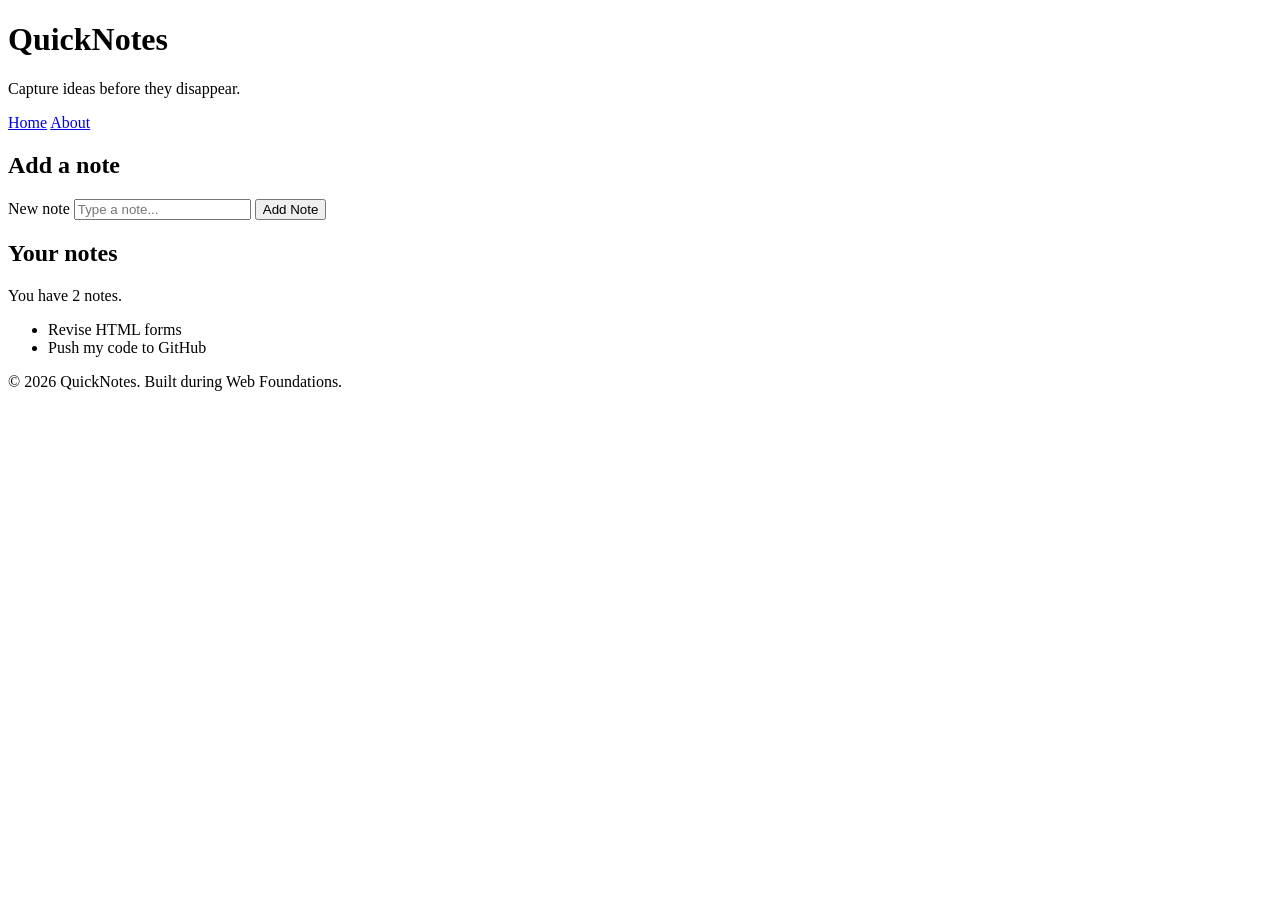
<file: day1/index.html>
<!DOCTYPE html>
<html lang="en">
  <head>
    <meta charset="UTF-8" />
    <meta name="viewport" content="width=device-width, initial-scale=1.0" />
    <title>QuickNotes</title>
  </head>

  <body>
    <header>
      <h1>QuickNotes</h1>
      <p>Capture ideas before they disappear.</p>

      <nav>
        <a href="index.html">Home</a>
        <a href="about.html">About</a>
      </nav>
    </header>

    <main>
      <section>
        <h2>Add a note</h2>

        <form id="note-form">
          <label for="note-input">New note</label>
          <input
            type="text"
            id="note-input"
            name="note"
            placeholder="Type a note..."
          />
          <button type="submit">Add Note</button>
        </form>
      </section>

      <section>
        <h2>Your notes</h2>

        <p id="note-count">You have 2 notes.</p>

        <ul id="notes-list">
          <li>Revise HTML forms</li>
          <li>Push my code to GitHub</li>
        </ul>
      </section>
    </main>

    <footer>
      <p>&copy; 2026 QuickNotes. Built during Web Foundations.</p>
    </footer>
  </body>
</html>
</file>
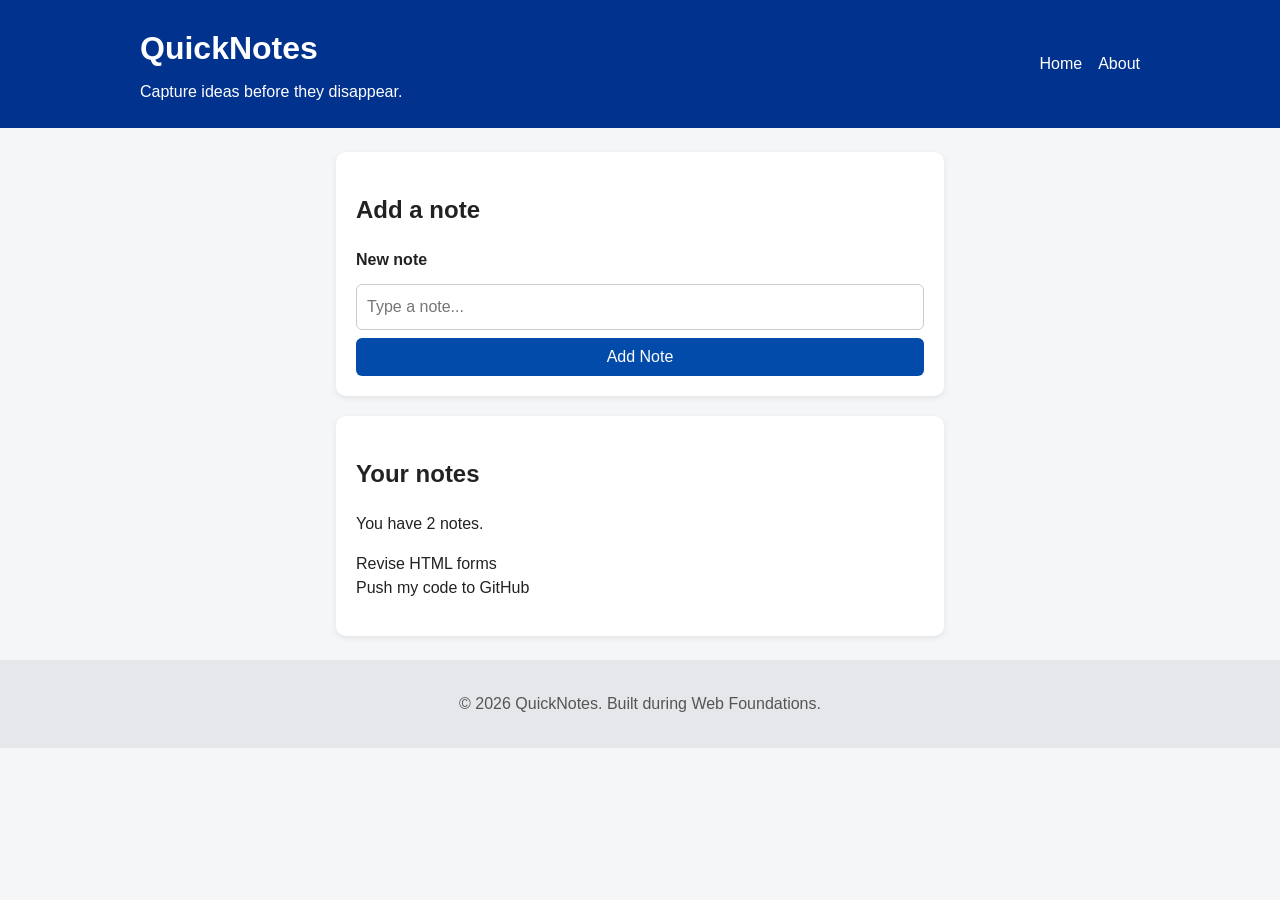
<file: day2/index.html>
<!DOCTYPE html>
<html lang="en">
  <head>
    <meta charset="UTF-8" />
    <meta name="viewport" content="width=device-width, initial-scale=1.0" />
    <link rel="stylesheet" href="scripts/styles.css" />
    <title>QuickNotes</title>
  </head>

  <body>
    <header>
      <div class="header-container">
        <div class="header-content">
          <h1>QuickNotes</h1>
          <p>Capture ideas before they disappear.</p>
        </div>

        <nav>
          <a href="index.html">Home</a>
          <a href="about.html">About</a>
        </nav>
      </div>
    </header>

    <main>
      <section>
        <h2>Add a note</h2>

        <form id="note-form">
          <label for="note-input">New note</label>
          <input
            type="text"
            id="note-input"
            name="note"
            placeholder="Type a note..."
          />
          <button type="submit">Add Note</button>
        </form>
      </section>

      <section>
        <h2>Your notes</h2>

        <p id="note-count">You have 2 notes.</p>

        <ul id="notes-list">
          <li>Revise HTML forms</li>
          <li>Push my code to GitHub</li>
        </ul>
      </section>
    </main>

    <footer>
      <p>&copy; 2026 QuickNotes. Built during Web Foundations.</p>
    </footer>
  </body>
</html>
</file>
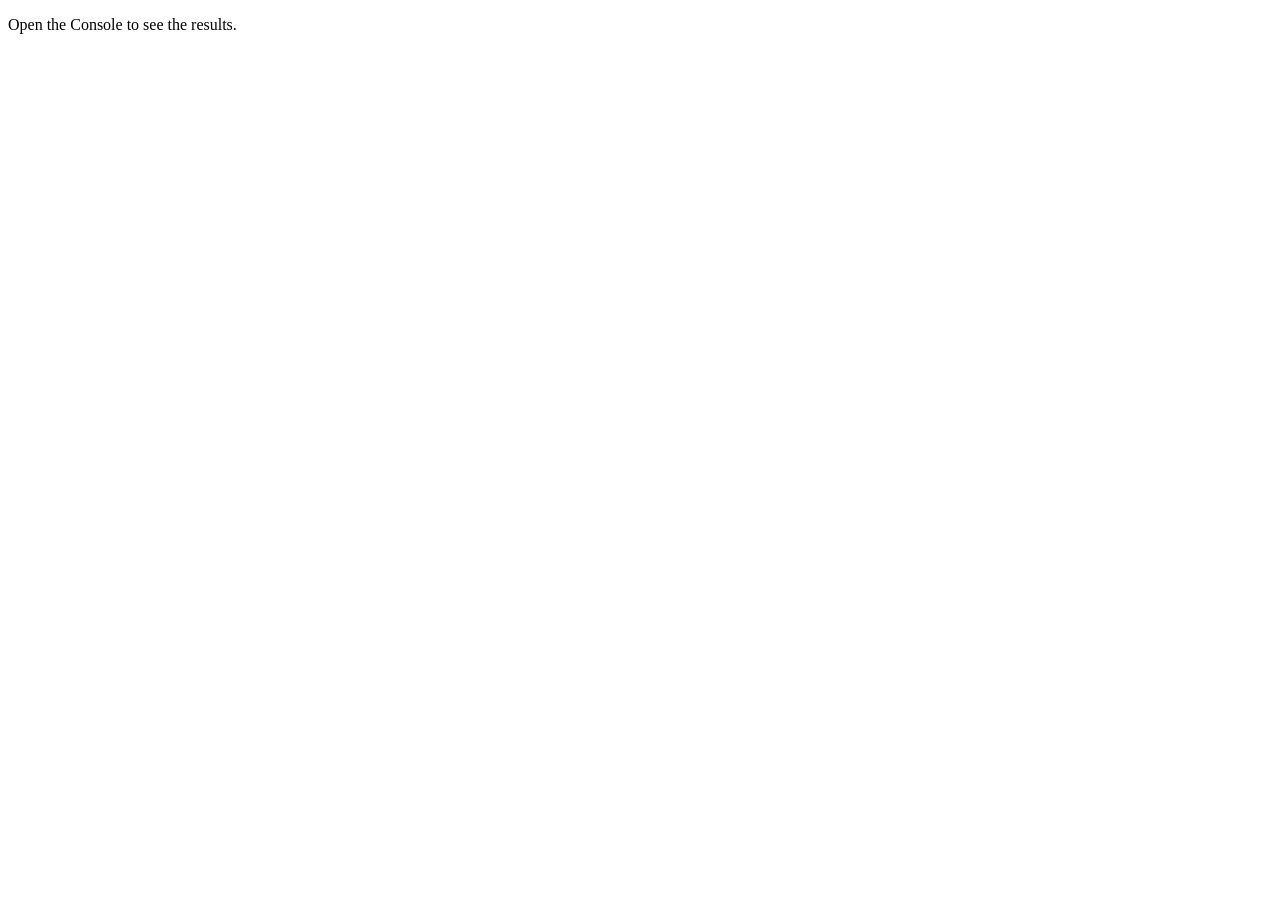
<file: day3/index.html>
<!doctype html>
<html lang="en">
  <head>
    <meta charset="UTF-8" />
    <meta name="viewport" content="width=device-width, initial-scale=1.0" />
    <title>Notes Toolkit</title>
    <script src="script.js" defer></script>
  </head>

  <body>
    <p>Open the Console to see the results.</p>
  </body>
</html>
</file>
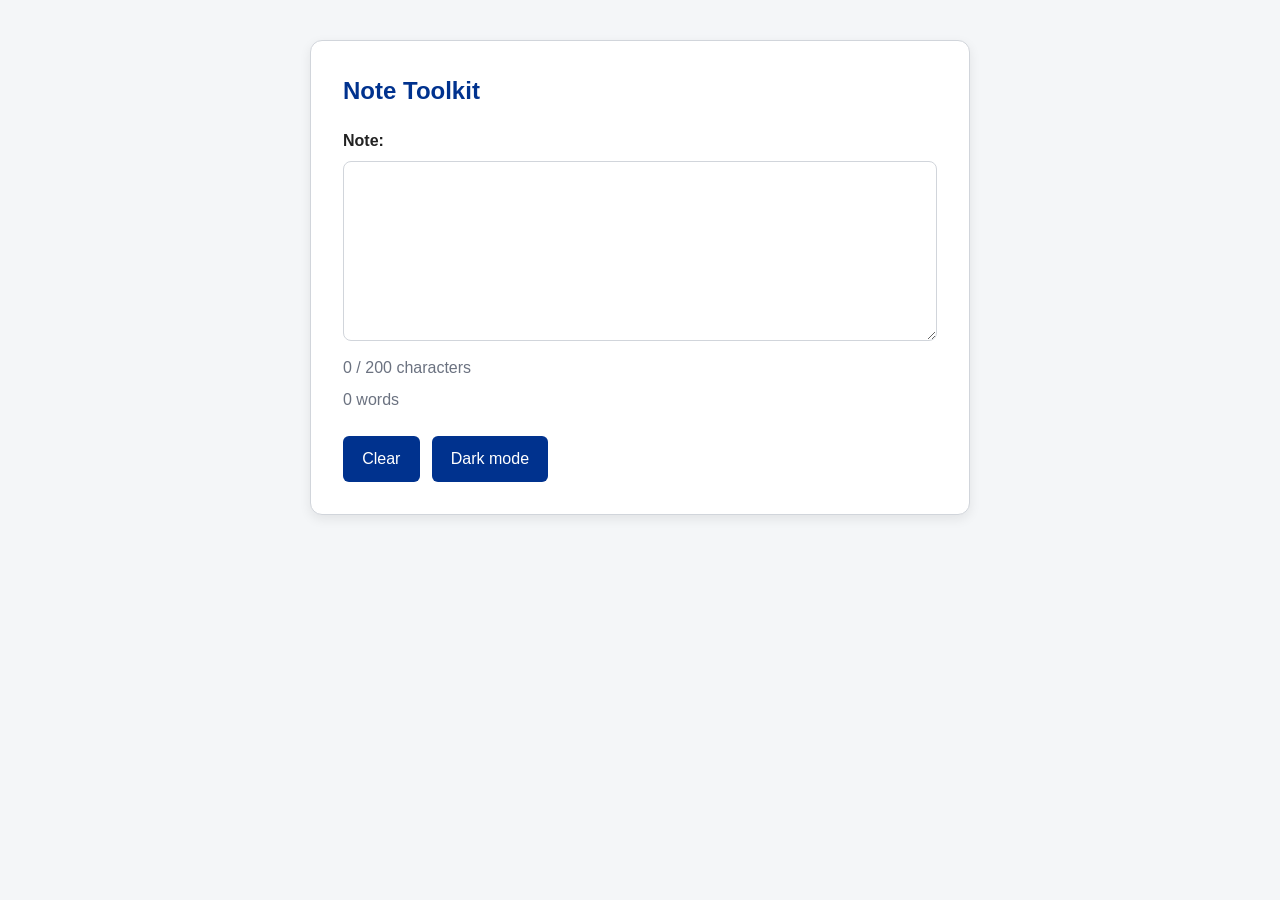
<file: day4/index.html>
<!DOCTYPE html>
<html lang="en">
<head>
    <meta charset="UTF-8">
    <meta name="viewport" content="width=device-width, initial-scale=1.0">

    <link rel="stylesheet" href="style.css">
    <script src="script.js" defer></script>

    <title>Note Toolkit</title>
</head>

<body>

    <main>
        <article class="content">
            <h1>Note Toolkit</h1>

            <label for="note-text">Note:</label>

            <textarea id="note-text" rows="4"></textarea>

            <p id="char-count"></p>
            <p id="word-count"></p>

            <div class="btn">
                <button id="clear-btn" type="button">Clear</button>
                <button id="theme-toggle" type="button">Dark mode</button>
            </div>
        </article>
    </main>

</body>
</html>
</file>
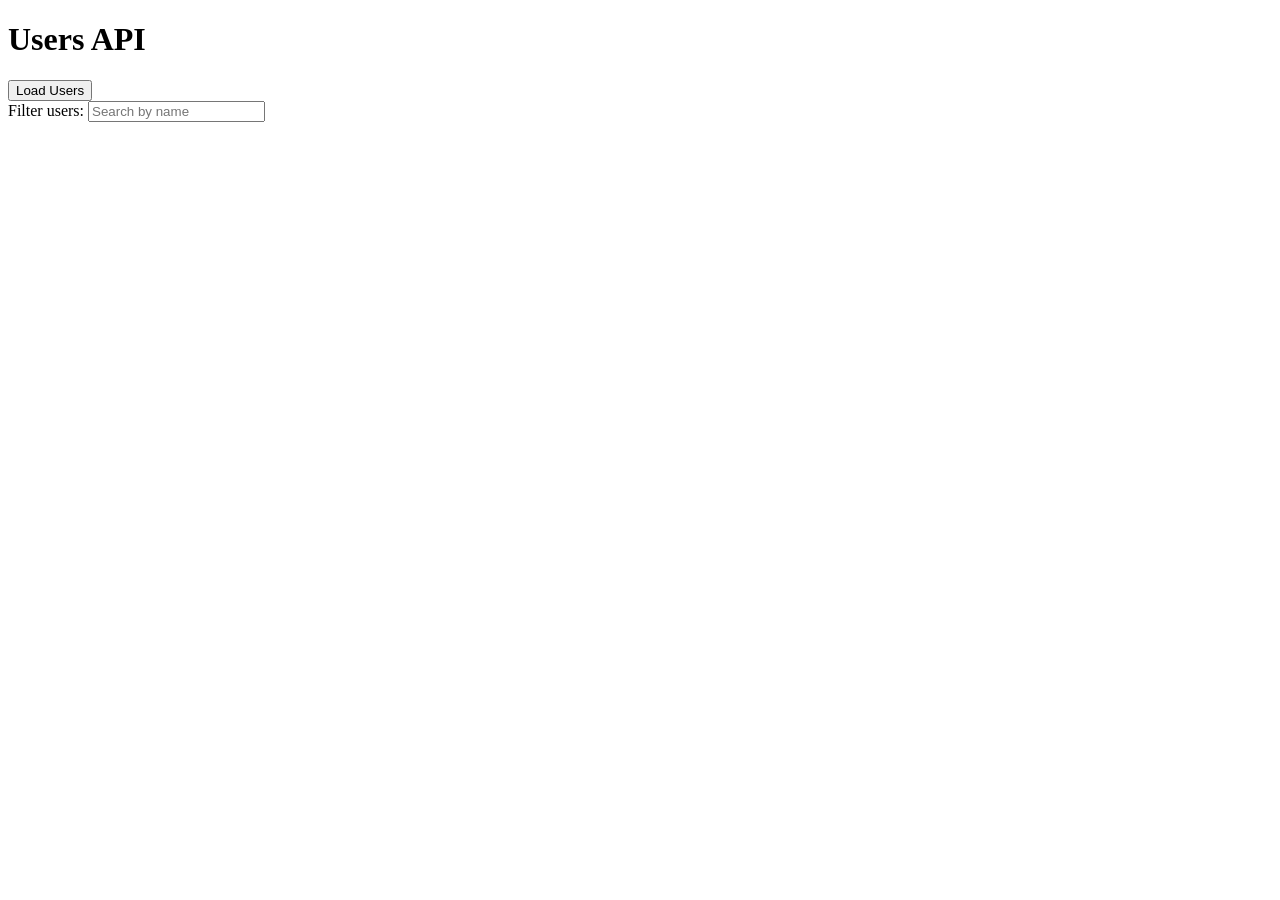
<file: day5/index.html>
<!DOCTYPE html>
<html lang="en">
<head>
    <meta charset="UTF-8">
    <meta name="viewport" content="width=device-width, initial-scale=1.0">
    <title>Day 5 - Users API</title>
    <script src="users.js" defer></script>
</head>
<body>

    <main>
        <h1>Users API</h1>

        <button id="load-users">Load Users</button>

        <div>
            <label for="filter-input">Filter users:</label>
            <input
                id="filter-input"
                type="text"
                placeholder="Search by name"
            >
        </div>

        <p id="status"></p>

        <ul id="users-list"></ul>
    </main>

</body>
</html>
</file>
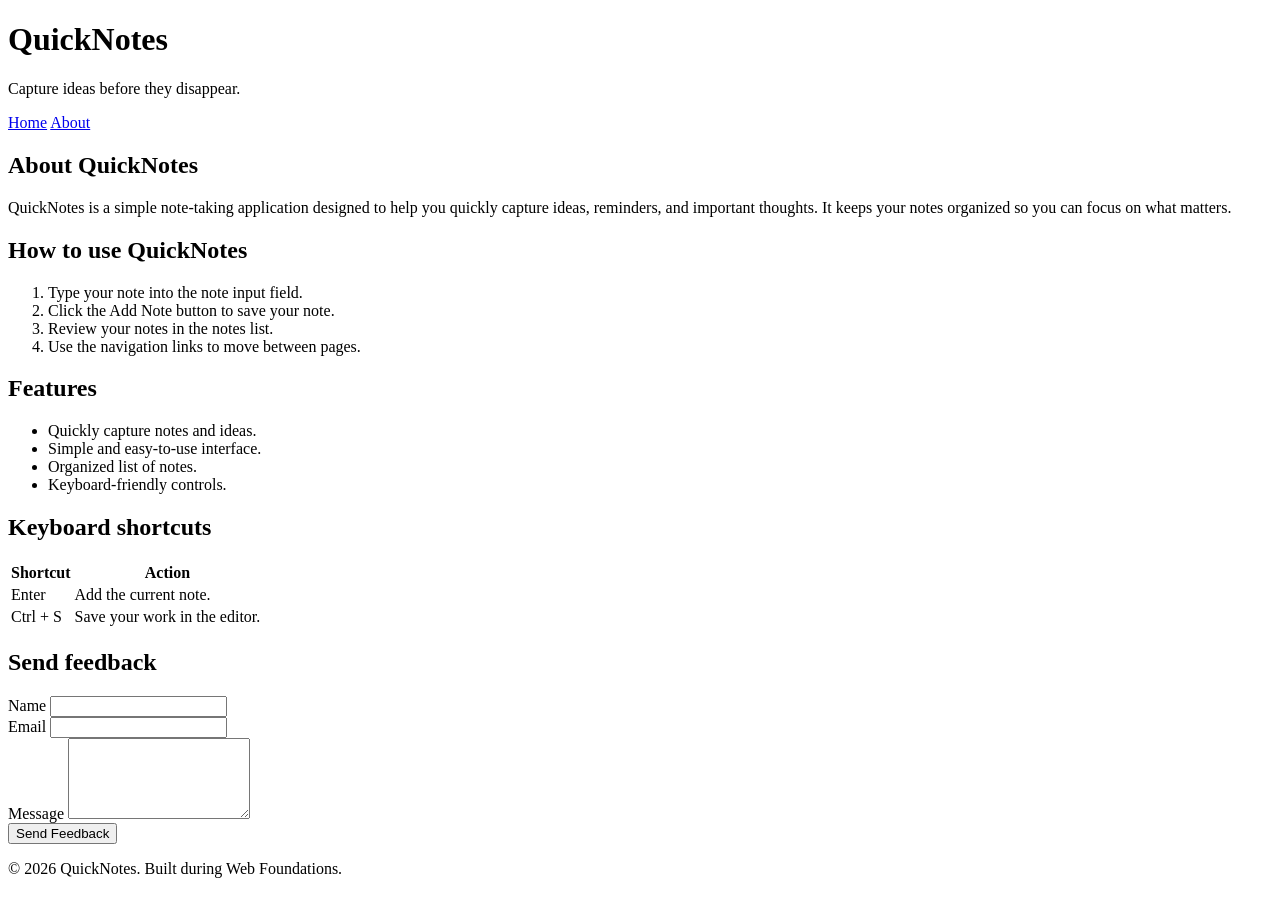
<file: day1/about.html>
<!DOCTYPE html>
<html lang="en">
  <head>
    <meta charset="UTF-8" />
    <meta name="viewport" content="width=device-width, initial-scale=1.0" />
    <title>About QuickNotes</title>
  </head>

  <body>
    <header>
      <h1>QuickNotes</h1>
      <p>Capture ideas before they disappear.</p>

      <nav>
        <a href="index.html">Home</a>
        <a href="about.html">About</a>
      </nav>
    </header>

    <main>
      <h2>About QuickNotes</h2>

      <p>
        QuickNotes is a simple note-taking application designed to help you
        quickly capture ideas, reminders, and important thoughts. It keeps
        your notes organized so you can focus on what matters.
      </p>

      <section>
        <h2>How to use QuickNotes</h2>

        <ol>
          <li>Type your note into the note input field.</li>
          <li>Click the Add Note button to save your note.</li>
          <li>Review your notes in the notes list.</li>
          <li>Use the navigation links to move between pages.</li>
        </ol>
      </section>

      <section>
        <h2>Features</h2>

        <ul>
          <li>Quickly capture notes and ideas.</li>
          <li>Simple and easy-to-use interface.</li>
          <li>Organized list of notes.</li>
          <li>Keyboard-friendly controls.</li>
        </ul>
      </section>

      <section>
        <h2>Keyboard shortcuts</h2>

        <table>
          <thead>
            <tr>
              <th>Shortcut</th>
              <th>Action</th>
            </tr>
          </thead>

          <tbody>
            <tr>
              <td>Enter</td>
              <td>Add the current note.</td>
            </tr>
            <tr>
              <td>Ctrl + S</td>
              <td>Save your work in the editor.</td>
            </tr>
          </tbody>
        </table>
      </section>

      <section>
        <h2>Send feedback</h2>

        <form>
          <div>
            <label for="name">Name</label>
            <input type="text" id="name" name="name" required />
          </div>

          <div>
            <label for="email">Email</label>
            <input type="email" id="email" name="email" required />
          </div>

          <div>
            <label for="message">Message</label>
            <textarea
              id="message"
              name="message"
              rows="5"
              required
            ></textarea>
          </div>

          <button type="submit">Send Feedback</button>
        </form>
      </section>
    </main>

    <footer>
      <p>&copy; 2026 QuickNotes. Built during Web Foundations.</p>
    </footer>
  </body>
</html>
</file>
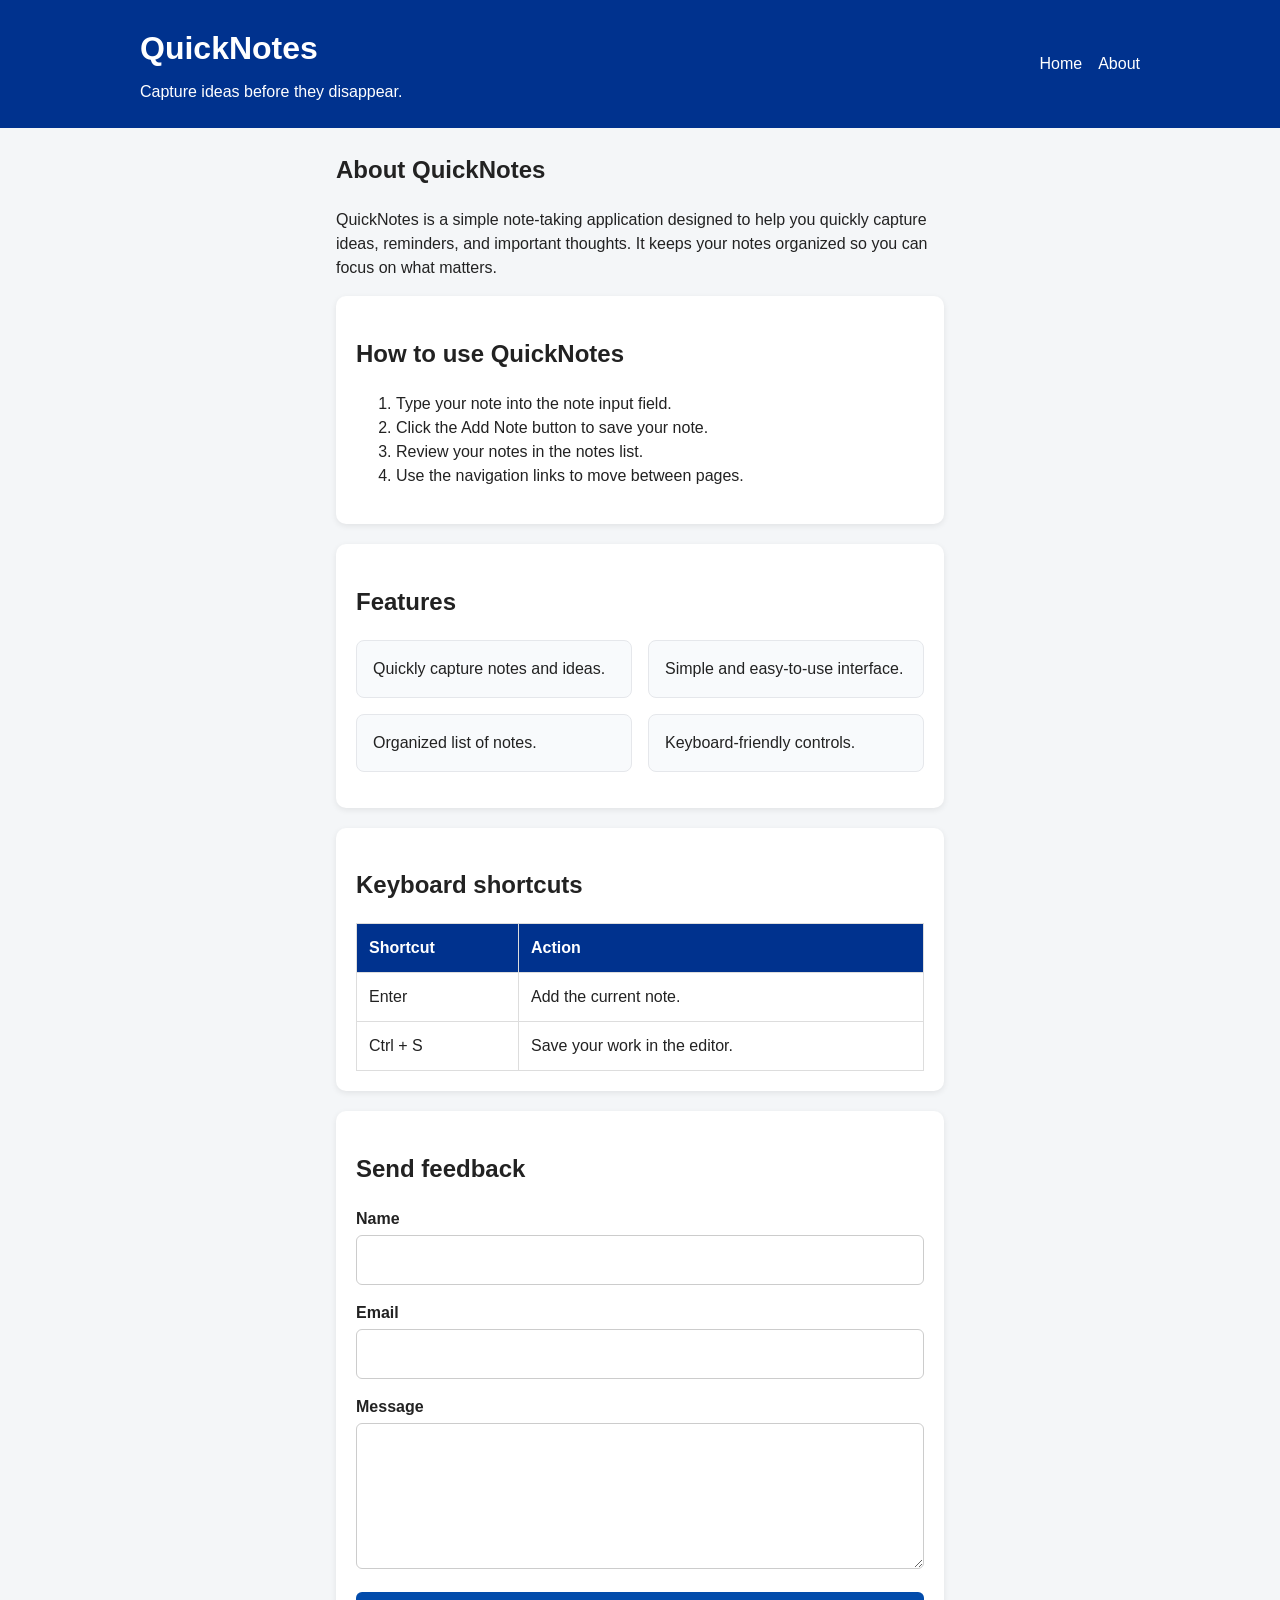
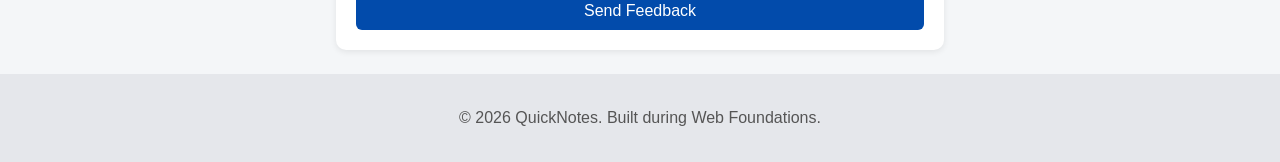
<file: day2/about.html>
<!DOCTYPE html>
<html lang="en">
  <head>
    <meta charset="UTF-8" />
    <meta name="viewport" content="width=device-width, initial-scale=1.0" />
    <link rel="stylesheet" href="scripts/styles.css" />
    <title>About QuickNotes</title>
  </head>

  <body>
    <header>
      <div class="header-container">
        <div class="header-content">
          <h1>QuickNotes</h1>
          <p>Capture ideas before they disappear.</p>
        </div>

        <nav>
          <a href="index.html">Home</a>
          <a href="about.html">About</a>
        </nav>
      </div>
    </header>

    <main>
      <h2>About QuickNotes</h2>

      <p>
        QuickNotes is a simple note-taking application designed to help you
        quickly capture ideas, reminders, and important thoughts. It keeps
        your notes organized so you can focus on what matters.
      </p>

      <section>
        <h2>How to use QuickNotes</h2>

        <ol>
          <li>Type your note into the note input field.</li>
          <li>Click the Add Note button to save your note.</li>
          <li>Review your notes in the notes list.</li>
          <li>Use the navigation links to move between pages.</li>
        </ol>
      </section>

      <section>
        <h2>Features</h2>

        <ul  class="features">
          <li>Quickly capture notes and ideas.</li>
          <li>Simple and easy-to-use interface.</li>
          <li>Organized list of notes.</li>
          <li>Keyboard-friendly controls.</li>
        </ul>
      </section>

      <section>
        <h2>Keyboard shortcuts</h2>

        <table>
          <thead>
            <tr>
              <th>Shortcut</th>
              <th>Action</th>
            </tr>
          </thead>

          <tbody>
            <tr>
              <td>Enter</td>
              <td>Add the current note.</td>
            </tr>
            <tr>
              <td>Ctrl + S</td>
              <td>Save your work in the editor.</td>
            </tr>
          </tbody>
        </table>
      </section>

      <section>
        <h2>Send feedback</h2>

        <form>
          <div>
            <label for="name">Name</label>
            <input type="text" id="name" name="name" required />
          </div>

          <div>
            <label for="email">Email</label>
            <input type="email" id="email" name="email" required />
          </div>

          <div>
            <label for="message">Message</label>
            <textarea
              id="message"
              name="message"
              rows="5"
              required
            ></textarea>
          </div>

          <button type="submit">Send Feedback</button>
        </form>
      </section>
    </main>

    <footer>
      <p>&copy; 2026 QuickNotes. Built during Web Foundations.</p>
    </footer>
  </body>
</html>
</file>
<file: day2/scripts/styles.css>
*,
*::before,
*::after {
  box-sizing: border-box;
}


body {
  margin: 0;
  font-family: "Segoe UI", Arial, sans-serif;
  background-color: #f4f6f8;
  color: #222;
  line-height: 1.5;
}


header {
  background-color: #00328e;
  color: white;
  padding: 1.5rem 1rem;
  position: sticky;
  top: 0;
  z-index: 100;
}

.header-container {
  max-width: 1000px;
  margin: 0 auto;
  display: flex;
  justify-content: space-between;
  align-items: center;
  gap: 1rem;
}

.header-content h1 {
  margin: 0;
}

.header-content p {
  margin: 0.5rem 0 0;
}


nav {
  display: flex;
  justify-content: center;
  gap: 16px;
}

nav a {
  display: inline-block;
  color: inherit;
  text-decoration: none;
  font-weight: 500;
  transition:
    color 0.2s ease,
    transform 0.2s ease;
}

nav a:hover {
  color: #dbeafe;
  transform: translateY(-1px);
}


main {
  max-width: 640px;
  margin: 24px auto;
  padding: 0 16px;
}


section {
  background: white;
  padding: 20px;
  border-radius: 10px;
  margin-bottom: 20px;
  box-shadow: 0 2px 6px rgba(0, 0, 0, 0.08);
}


#note-form {
  display: flex;
  gap: 8px;
  flex-wrap: wrap;
}

#note-form label {
  width: 100%;
  font-weight: bold;
}

#note-input {
  flex: 1;
  padding: 10px;
  border: 1px solid #ccc;
  border-radius: 6px;
  font-size: 1rem;
}


.features {
  display: grid;
  grid-template-columns: repeat(auto-fit, minmax(180px, 1fr));
  gap: 1rem;
  list-style: none;
  padding: 0;
}

.features li {
  background: #f8fafc;
  padding: 1rem;
  border-radius: 8px;
  border: 1px solid #e5e7eb;
}


table {
  width: 100%;
  border-collapse: collapse;
}

th,
td {
  padding: 0.75rem;
  border: 1px solid #ddd;
  text-align: left;
}

th {
  background-color: #00328e;
  color: white;
}


button {
  background-color: #024bab;
  color: white;
  border: none;
  padding: 10px 18px;
  border-radius: 6px;
  font-size: 1rem;
  cursor: pointer;
  transition:
    transform 0.2s ease,
    background-color 0.2s ease,
    box-shadow 0.2s ease;
}

button:hover {
  background-color: #0056b3;
  transform: translateY(-2px);
  box-shadow: 0 4px 12px rgba(0, 0, 0, 0.15);
}

button:active {
  transform: translateY(0);
}


form {
  display: flex;
  flex-direction: column;
  gap: 1rem;
}

label {
  display: block;
  margin-bottom: 0.25rem;
  font-weight: 600;
}

input,
textarea {
  width: 100%;
  padding: 0.75rem;
  border: 1px solid #ccc;
  border-radius: 6px;
  font: inherit;
}

input:focus,
textarea:focus {
  outline: none;
  border-color: #024bab;
  box-shadow: 0 0 0 3px rgba(2, 75, 171, 0.2);
}


#notes-list {
  list-style: none;
  padding: 0;
}

.note {
  background-color: #fffbe6;
  border-left: 4px solid #0b2ea1;
  padding: 12px 16px;
  margin-bottom: 10px;
  border-radius: 6px;
}


footer {
  text-align: center;
  padding: 1rem;
  background-color: #e5e7eb;
  color: #555;
}


@media (max-width: 600px) {
  header {
    padding: 1rem;
  }

  .header-content h1 {
    font-size: 1.25rem;
  }

  #note-form {
    flex-direction: column;
  }
}
</file>
<file: day4/style.css>
:root {
    --background-color: #f4f6f8;
    --surface-color: #ffffff;
    --text-color: #222222;
    --border-color: #d1d5db;
    --primary-color: #00328e;
    --primary-hover: #024bab;
    --muted-color: #6b7280;
}

body.dark {
    --background-color: #111827;
    --surface-color: #1f2937;
    --text-color: #f3f4f6;
    --border-color: #4b5563;
    --primary-color: #60a5fa;
    --primary-hover: #3b82f6;
    --muted-color: #d1d5db;
}

*,
*::before,
*::after {
    box-sizing: border-box;
}

body {
    margin: 0;
    min-height: 100vh;
    font-family: "Segoe UI", Arial, sans-serif;
    background-color: var(--background-color);
    color: var(--text-color);
    line-height: 1.5;
    transition:
        background-color 0.2s ease,
        color 0.2s ease;
}

main {
    max-width: 700px;
    margin: 0 auto;
    padding: 40px 20px;
}

.content {
    background-color: var(--surface-color);
    padding: 2rem;
    border: 1px solid var(--border-color);
    border-radius: 12px;
    box-shadow: 0 4px 12px rgba(0, 0, 0, 0.08);
}

h1 {
    margin-top: 0;
    color: var(--primary-color);
}

label {
    display: block;
    margin-bottom: 0.5rem;
    font-weight: 600;
}

textarea {
    width: 100%;
    min-height: 180px;
    padding: 0.75rem;
    resize: vertical;
    border: 1px solid var(--border-color);
    border-radius: 8px;
    background-color: var(--surface-color);
    color: var(--text-color);
    font: inherit;
}

textarea:focus {
    outline: none;
    border-color: var(--primary-color);
    box-shadow: 0 0 0 3px rgba(59, 130, 246, 0.2);
}

#char-count,
#word-count {
    color: var(--muted-color);
    margin: 0.5rem 0;
}

.warning {
    color: orange !important;
}

.over {
    color: red !important;
    font-weight: bold;
}

.btn {
    display: flex;
    gap: 0.75rem;
    margin-top: 1.5rem;
}

button {
    padding: 0.7rem 1.2rem;
    border: none;
    border-radius: 6px;
    background-color: var(--primary-color);
    color: white;
    font: inherit;
    cursor: pointer;
    transition:
        background-color 0.2s ease,
        transform 0.2s ease;
}

button:hover {
    background-color: var(--primary-hover);
    transform: translateY(-1px);
}

button:active {
    transform: translateY(0);
}

@media (max-width: 600px) {
    main {
        padding: 20px 12px;
    }

    .content {
        padding: 1.25rem;
    }

    .btn {
        flex-direction: column;
    }

    button {
        width: 100%;
    }
}
</file>
